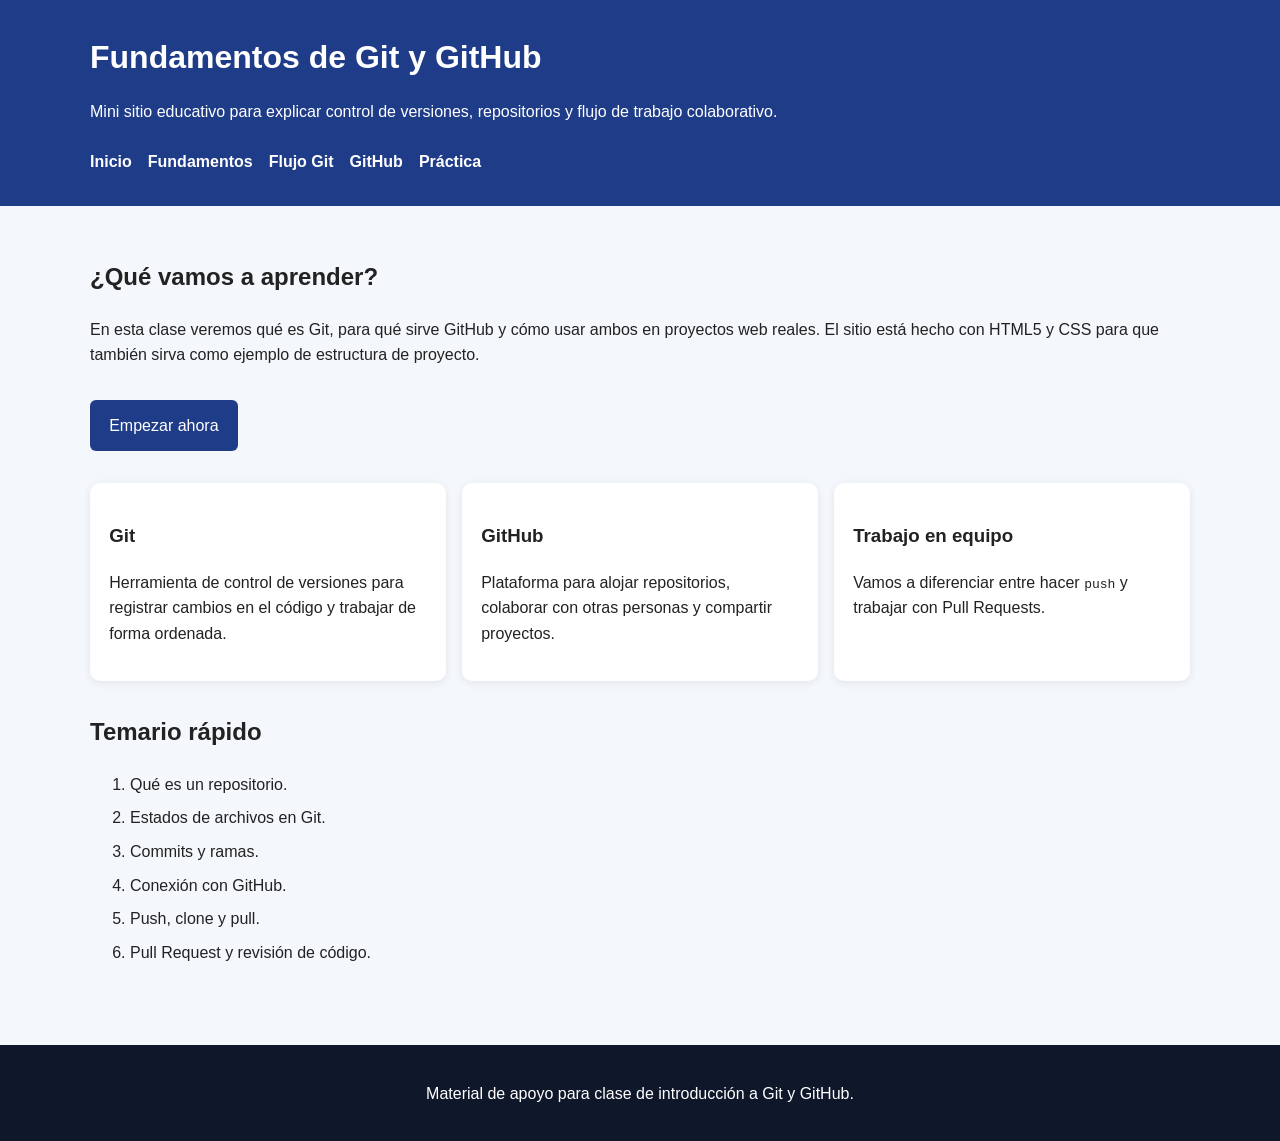
<file: index.html>
<!DOCTYPE html>
<html lang="es">
<head>
  <meta charset="UTF-8">
  <meta name="viewport" content="width=device-width, initial-scale=1.0">
  <title>Clase de Git y GitHub</title>
  <link rel="stylesheet" href="styles.css">
</head>
<body>
  <header class="site-header">
    <div class="container">
      <h1>Fundamentos de Git y GitHub</h1>
      <p class="subtitle">Mini sitio educativo para explicar control de versiones, repositorios y flujo de trabajo colaborativo.</p>
      <nav>
        <ul class="nav-list">
          <li><a href="index.html">Inicio</a></li>
          <li><a href="fundamentos.html">Fundamentos</a></li>
          <li><a href="flujo.html">Flujo Git</a></li>
          <li><a href="github.html">GitHub</a></li>
          <li><a href="practica.html">Práctica</a></li>
        </ul>
      </nav>
    </div>
  </header>

  <main class="container">
    <section class="hero">
      <article>
        <h2>¿Qué vamos a aprender?</h2>
        <p>En esta clase veremos qué es Git, para qué sirve GitHub y cómo usar ambos en proyectos web reales. El sitio está hecho con HTML5 y CSS para que también sirva como ejemplo de estructura de proyecto.</p>
        <a class="button" href="fundamentos.html">Empezar ahora</a>
      </article>
    </section>

    <section class="grid">
      <article class="card">
        <h3>Git</h3>
        <p>Herramienta de control de versiones para registrar cambios en el código y trabajar de forma ordenada.</p>
      </article>

      <article class="card">
        <h3>GitHub</h3>
        <p>Plataforma para alojar repositorios, colaborar con otras personas y compartir proyectos.</p>
      </article>

      <article class="card">
        <h3>Trabajo en equipo</h3>
        <p>Vamos a diferenciar entre hacer <code>push</code> y trabajar con Pull Requests.</p>
      </article>
    </section>

    <section>
      <h2>Temario rápido</h2>
      <ol class="content-list">
        <li>Qué es un repositorio.</li>
        <li>Estados de archivos en Git.</li>
        <li>Commits y ramas.</li>
        <li>Conexión con GitHub.</li>
        <li>Push, clone y pull.</li>
        <li>Pull Request y revisión de código.</li>
      </ol>
    </section>
  </main>

  <footer class="site-footer">
    <div class="container">
      <p>Material de apoyo para clase de introducción a Git y GitHub.</p>
    </div>
  </footer>
</body>
</html>
</file>
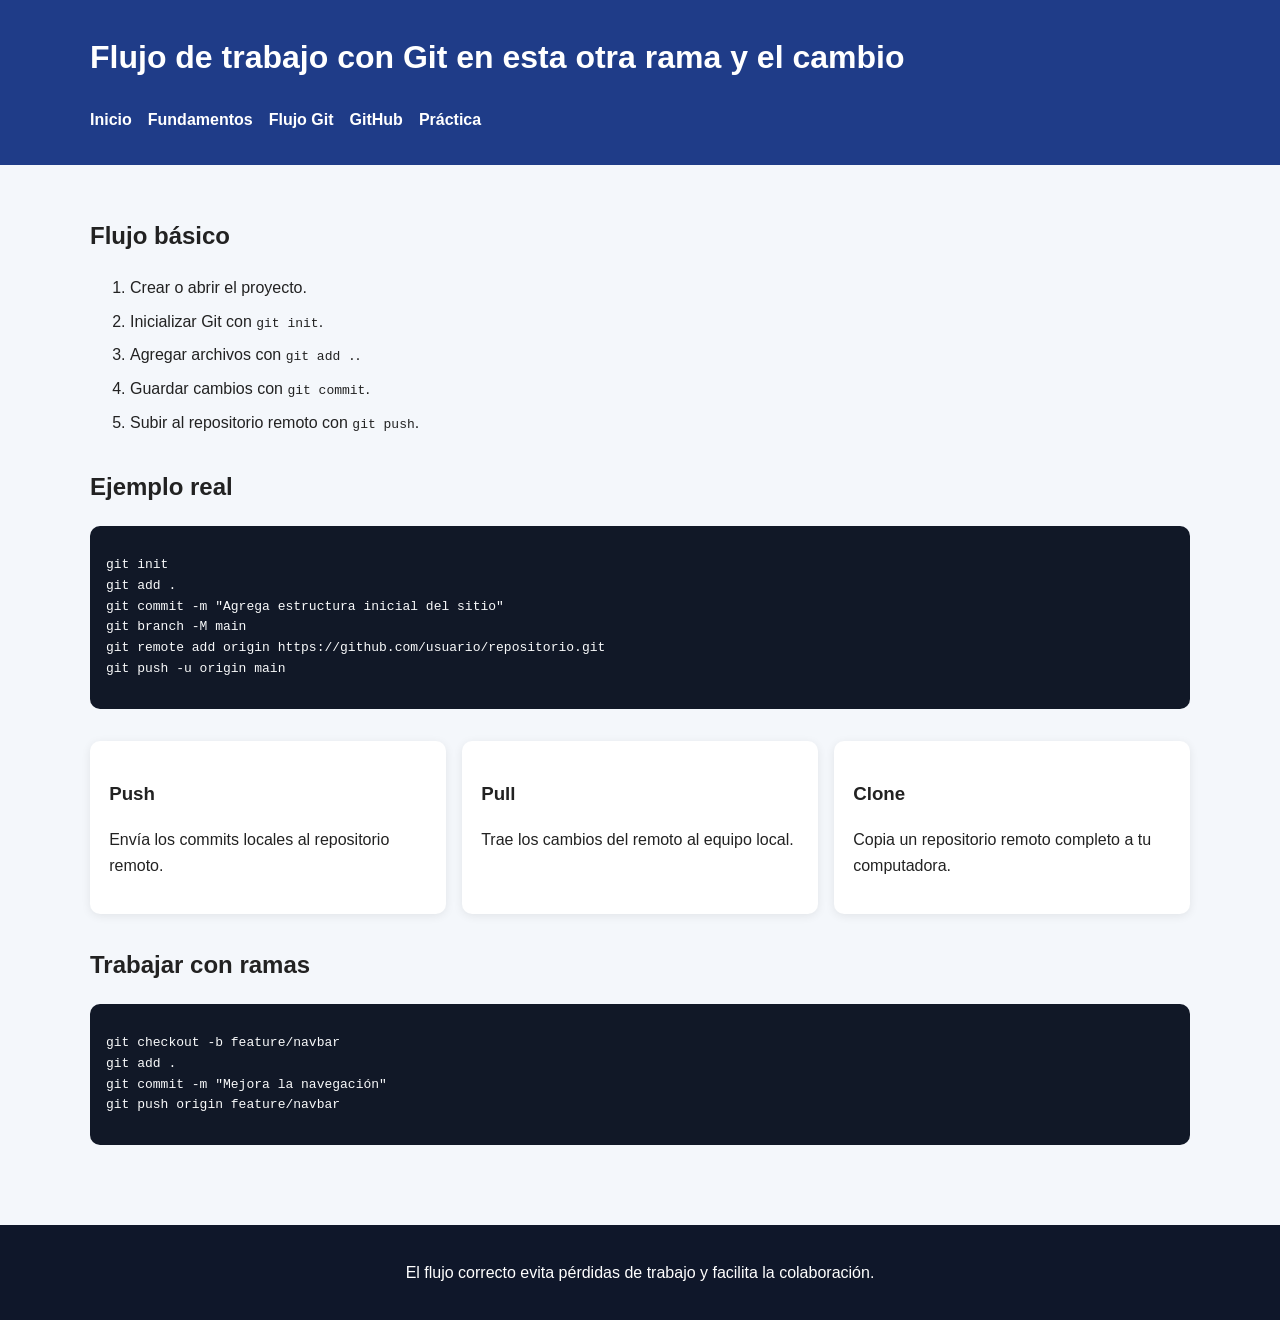
<file: flujo.html>
<!doctype html>
<html lang="es">
  <head>
    <meta charset="UTF-8" />
    <meta name="viewport" content="width=device-width, initial-scale=1.0" />
    <title>Flujo de trabajo con Git</title>
    <link rel="stylesheet" href="styles.css" />
  </head>
  <body>
    <header class="site-header">
      <div class="container">
        <h1>Flujo de trabajo con Git en esta otra rama y el cambio</h1>
        <nav>
          <ul class="nav-list">
            <li><a href="index.html">Inicio</a></li>
            <li><a href="fundamentos.html">Fundamentos</a></li>
            <li><a href="flujo.html">Flujo Git</a></li>
            <li><a href="github.html">GitHub</a></li>
            <li><a href="practica.html">Práctica</a></li>
          </ul>
        </nav>
      </div>
    </header>

    <main class="container">
      <section>
        <h2>Flujo básico</h2>
        <ol class="content-list">
          <li>Crear o abrir el proyecto.</li>
          <li>Inicializar Git con <code>git init</code>.</li>
          <li>Agregar archivos con <code>git add .</code>.</li>
          <li>Guardar cambios con <code>git commit</code>.</li>
          <li>Subir al repositorio remoto con <code>git push</code>.</li>
        </ol>
      </section>

      <section>
        <h2>Ejemplo real</h2>
        <div class="code-block">
          <pre><code>git init
git add .
git commit -m "Agrega estructura inicial del sitio"
git branch -M main
git remote add origin https://github.com/usuario/repositorio.git
git push -u origin main</code></pre>
        </div>
      </section>

      <section class="grid">
        <article class="card">
          <h3>Push</h3>
          <p>Envía los commits locales al repositorio remoto.</p>
        </article>

        <article class="card">
          <h3>Pull</h3>
          <p>Trae los cambios del remoto al equipo local.</p>
        </article>

        <article class="card">
          <h3>Clone</h3>
          <p>Copia un repositorio remoto completo a tu computadora.</p>
        </article>
      </section>

      <section>
        <h2>Trabajar con ramas</h2>
        <div class="code-block">
          <pre><code>git checkout -b feature/navbar
git add .
git commit -m "Mejora la navegación"
git push origin feature/navbar</code></pre>
        </div>
      </section>
    </main>

    <footer class="site-footer">
      <div class="container">
        <p>
          El flujo correcto evita pérdidas de trabajo y facilita la
          colaboración.
        </p>
      </div>
    </footer>
  </body>
</html>
</file>
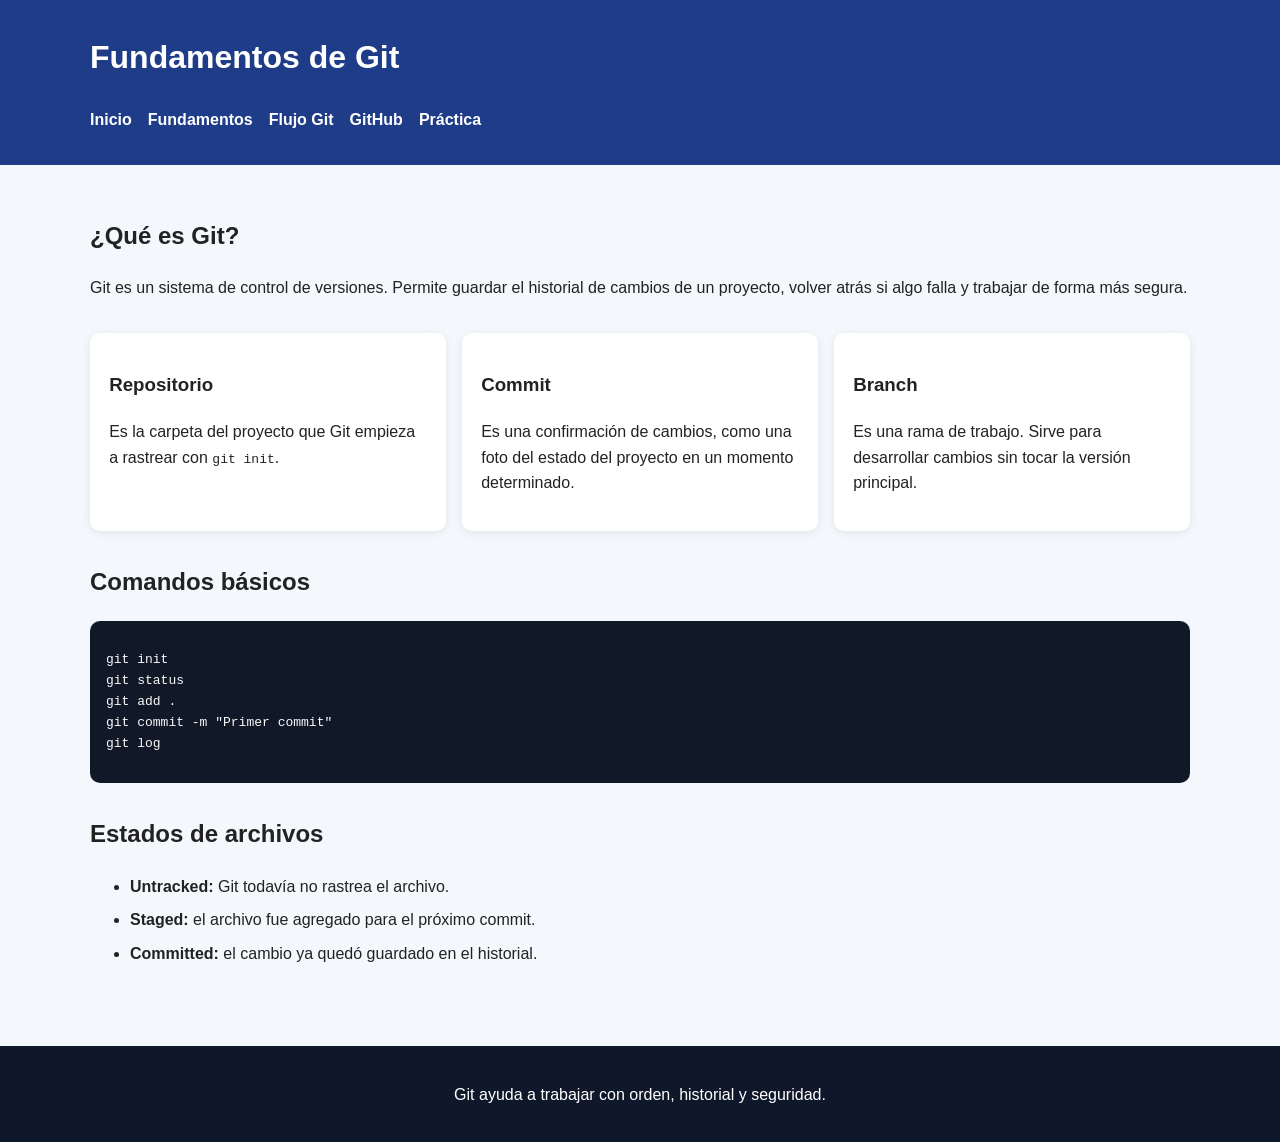
<file: fundamentos.html>
<!DOCTYPE html>
<html lang="es">
<head>
  <meta charset="UTF-8">
  <meta name="viewport" content="width=device-width, initial-scale=1.0">
  <title>Fundamentos de Git</title>
  <link rel="stylesheet" href="styles.css">
</head>
<body>
  <header class="site-header">
    <div class="container">
      <h1>Fundamentos de Git</h1>
      <nav>
        <ul class="nav-list">
          <li><a href="index.html">Inicio</a></li>
          <li><a href="fundamentos.html">Fundamentos</a></li>
          <li><a href="flujo.html">Flujo Git</a></li>
          <li><a href="github.html">GitHub</a></li>
          <li><a href="practica.html">Práctica</a></li>
        </ul>
      </nav>
    </div>
  </header>

  <main class="container">
    <section>
      <h2>¿Qué es Git?</h2>
      <p>Git es un sistema de control de versiones. Permite guardar el historial de cambios de un proyecto, volver atrás si algo falla y trabajar de forma más segura.</p>
    </section>

    <section class="grid">
      <article class="card">
        <h3>Repositorio</h3>
        <p>Es la carpeta del proyecto que Git empieza a rastrear con <code>git init</code>.</p>
      </article>

      <article class="card">
        <h3>Commit</h3>
        <p>Es una confirmación de cambios, como una foto del estado del proyecto en un momento determinado.</p>
      </article>

      <article class="card">
        <h3>Branch</h3>
        <p>Es una rama de trabajo. Sirve para desarrollar cambios sin tocar la versión principal.</p>
      </article>
    </section>

    <section>
      <h2>Comandos básicos</h2>
      <div class="code-block">
        <pre><code>git init
git status
git add .
git commit -m "Primer commit"
git log</code></pre>
      </div>
    </section>

    <section>
      <h2>Estados de archivos</h2>
      <ul class="content-list">
        <li><strong>Untracked:</strong> Git todavía no rastrea el archivo.</li>
        <li><strong>Staged:</strong> el archivo fue agregado para el próximo commit.</li>
        <li><strong>Committed:</strong> el cambio ya quedó guardado en el historial.</li>
      </ul>
    </section>
  </main>

  <footer class="site-footer">
    <div class="container">
      <p>Git ayuda a trabajar con orden, historial y seguridad.</p>
    </div>
  </footer>
</body>
</html>
</file>
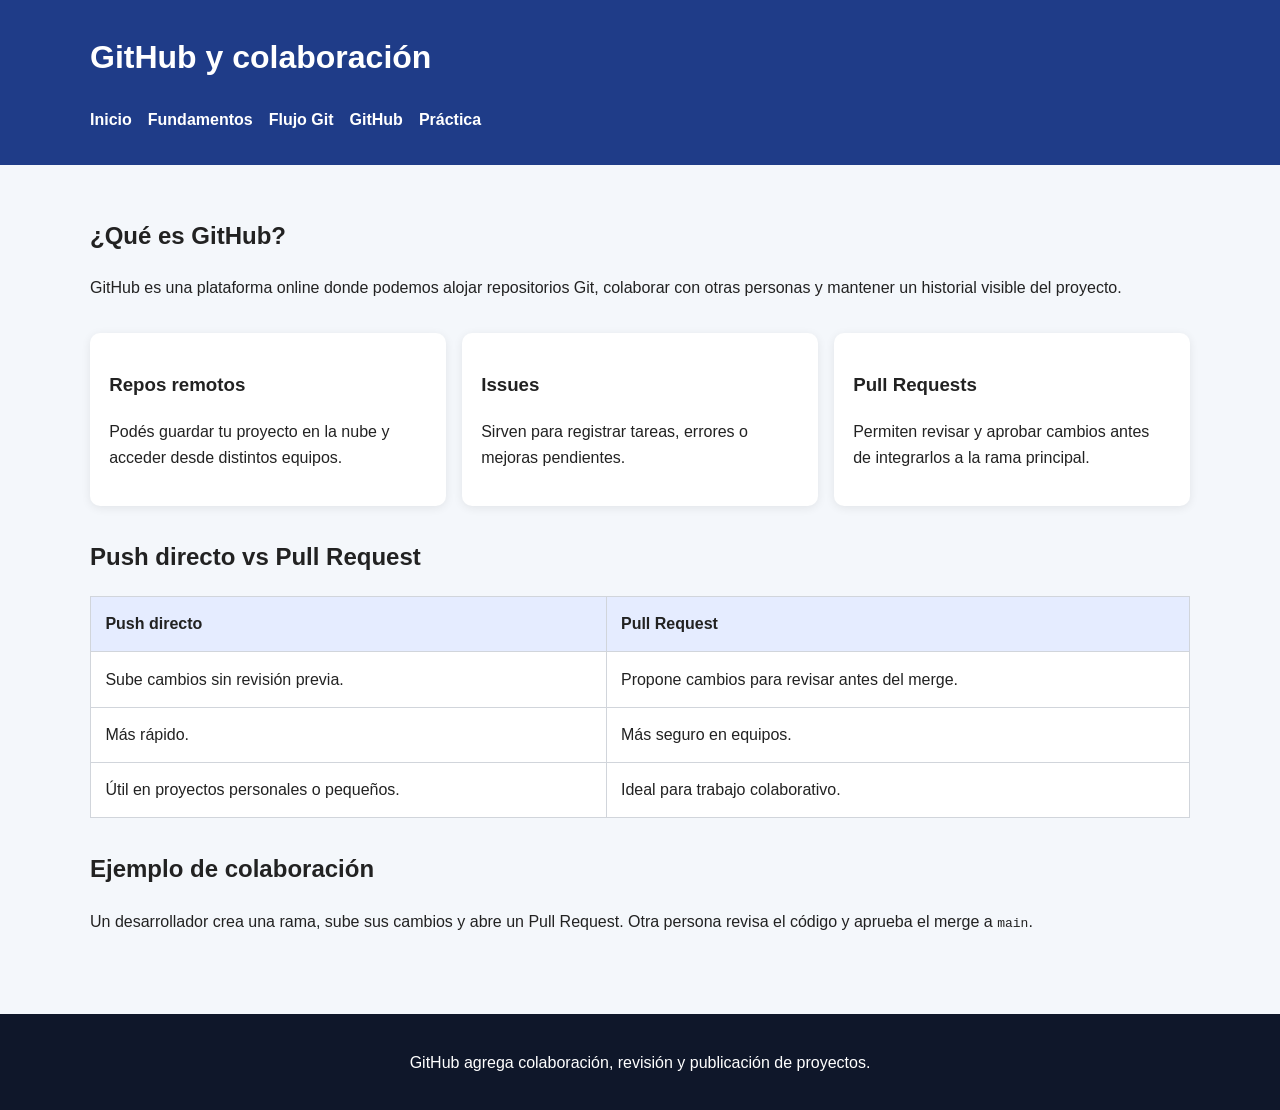
<file: github.html>
<!DOCTYPE html>
<html lang="es">
<head>
  <meta charset="UTF-8">
  <meta name="viewport" content="width=device-width, initial-scale=1.0">
  <title>GitHub y colaboración</title>
  <link rel="stylesheet" href="styles.css">
</head>
<body>
  <header class="site-header">
    <div class="container">
      <h1>GitHub y colaboración</h1>
      <nav>
        <ul class="nav-list">
          <li><a href="index.html">Inicio</a></li>
          <li><a href="fundamentos.html">Fundamentos</a></li>
          <li><a href="flujo.html">Flujo Git</a></li>
          <li><a href="github.html">GitHub</a></li>
          <li><a href="practica.html">Práctica</a></li>
        </ul>
      </nav>
    </div>
  </header>

  <main class="container">
    <section>
      <h2>¿Qué es GitHub?</h2>
      <p>GitHub es una plataforma online donde podemos alojar repositorios Git, colaborar con otras personas y mantener un historial visible del proyecto.</p>
    </section>

    <section class="grid">
      <article class="card">
        <h3>Repos remotos</h3>
        <p>Podés guardar tu proyecto en la nube y acceder desde distintos equipos.</p>
      </article>

      <article class="card">
        <h3>Issues</h3>
        <p>Sirven para registrar tareas, errores o mejoras pendientes.</p>
      </article>

      <article class="card">
        <h3>Pull Requests</h3>
        <p>Permiten revisar y aprobar cambios antes de integrarlos a la rama principal.</p>
      </article>
    </section>

    <section>
      <h2>Push directo vs Pull Request</h2>
      <table>
        <thead>
          <tr>
            <th>Push directo</th>
            <th>Pull Request</th>
          </tr>
        </thead>
        <tbody>
          <tr>
            <td>Sube cambios sin revisión previa.</td>
            <td>Propone cambios para revisar antes del merge.</td>
          </tr>
          <tr>
            <td>Más rápido.</td>
            <td>Más seguro en equipos.</td>
          </tr>
          <tr>
            <td>Útil en proyectos personales o pequeños.</td>
            <td>Ideal para trabajo colaborativo.</td>
          </tr>
        </tbody>
      </table>
    </section>

    <section>
      <h2>Ejemplo de colaboración</h2>
      <p>Un desarrollador crea una rama, sube sus cambios y abre un Pull Request. Otra persona revisa el código y aprueba el merge a <code>main</code>.</p>
    </section>
  </main>

  <footer class="site-footer">
    <div class="container">
      <p>GitHub agrega colaboración, revisión y publicación de proyectos.</p>
    </div>
  </footer>
</body>
</html>
</file>
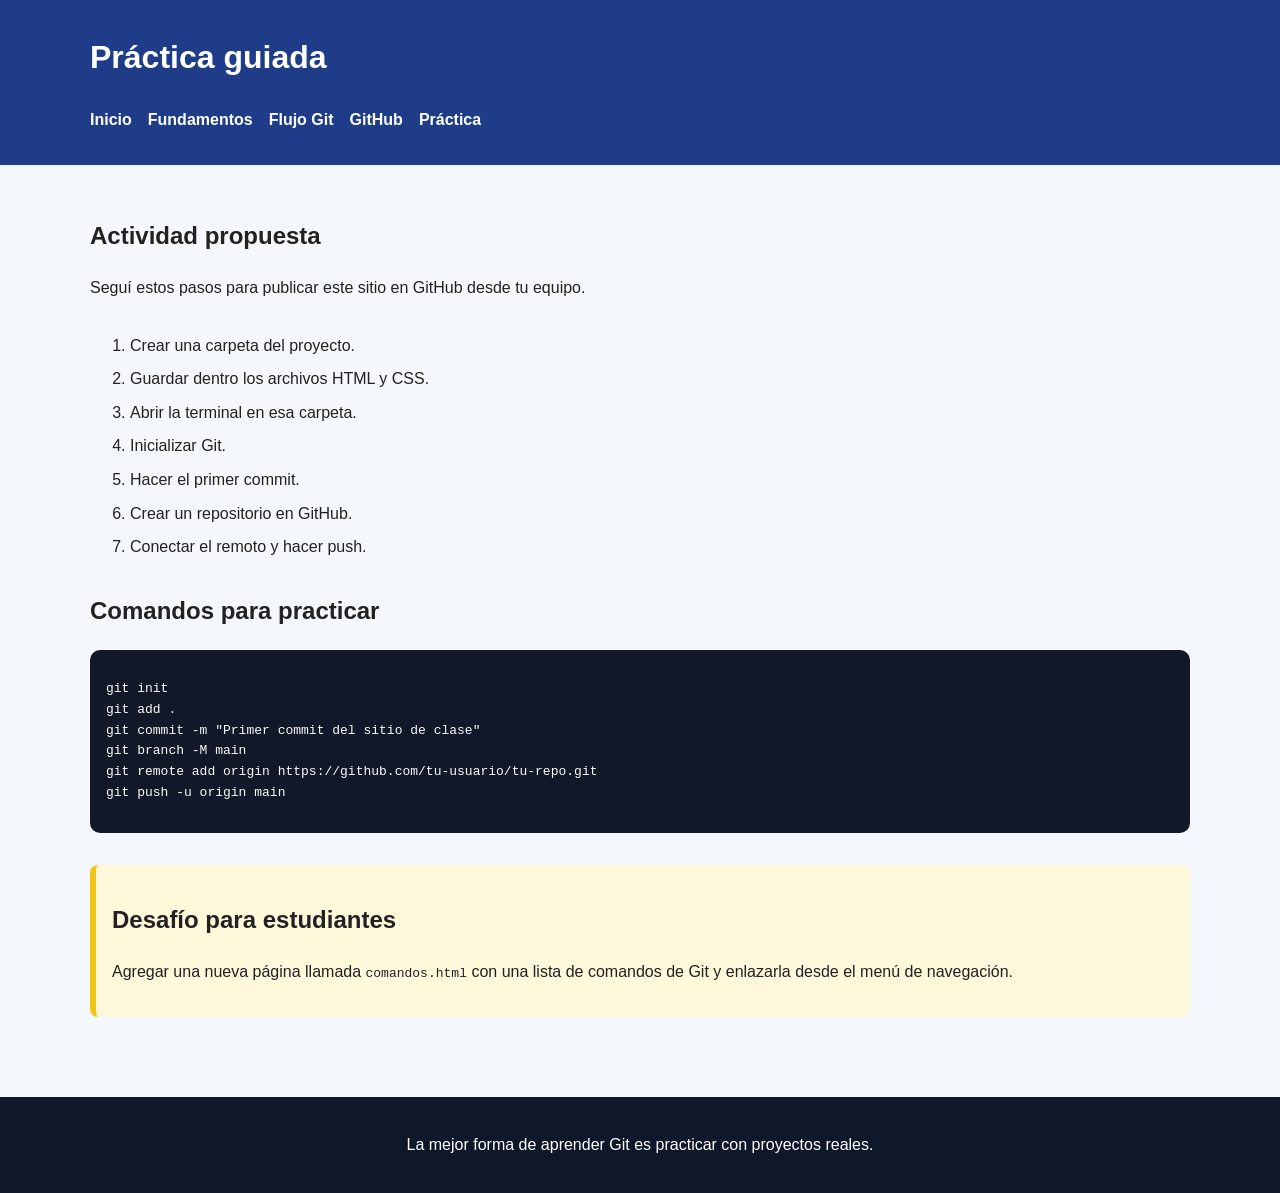
<file: practica.html>
<!DOCTYPE html>
<html lang="es">
<head>
  <meta charset="UTF-8">
  <meta name="viewport" content="width=device-width, initial-scale=1.0">
  <title>Práctica guiada</title>
  <link rel="stylesheet" href="styles.css">
</head>
<body>
  <header class="site-header">
    <div class="container">
      <h1>Práctica guiada</h1>
      <nav>
        <ul class="nav-list">
          <li><a href="index.html">Inicio</a></li>
          <li><a href="fundamentos.html">Fundamentos</a></li>
          <li><a href="flujo.html">Flujo Git</a></li>
          <li><a href="github.html">GitHub</a></li>
          <li><a href="practica.html">Práctica</a></li>
        </ul>
      </nav>
    </div>
  </header>

  <main class="container">
    <section>
      <h2>Actividad propuesta</h2>
      <p>Seguí estos pasos para publicar este sitio en GitHub desde tu equipo.</p>
    </section>

    <section>
      <ol class="content-list">
        <li>Crear una carpeta del proyecto.</li>
        <li>Guardar dentro los archivos HTML y CSS.</li>
        <li>Abrir la terminal en esa carpeta.</li>
        <li>Inicializar Git.</li>
        <li>Hacer el primer commit.</li>
        <li>Crear un repositorio en GitHub.</li>
        <li>Conectar el remoto y hacer push.</li>
      </ol>
    </section>

    <section>
      <h2>Comandos para practicar</h2>
      <div class="code-block">
        <pre><code>git init
git add .
git commit -m "Primer commit del sitio de clase"
git branch -M main
git remote add origin https://github.com/tu-usuario/tu-repo.git
git push -u origin main</code></pre>
      </div>
    </section>

    <section class="callout">
      <h2>Desafío para estudiantes</h2>
      <p>Agregar una nueva página llamada <code>comandos.html</code> con una lista de comandos de Git y enlazarla desde el menú de navegación.</p>
    </section>
  </main>

  <footer class="site-footer">
    <div class="container">
      <p>La mejor forma de aprender Git es practicar con proyectos reales.</p>
    </div>
  </footer>
</body>
</html>
</file>
<file: styles.css>
* {
  box-sizing: border-box;
}

body {
  margin: 0;
  font-family: Arial, Helvetica, sans-serif;
  line-height: 1.6;
  color: #222;
  background-color: #f4f7fb;
}

.container {
  width: 90%;
  max-width: 1100px;
  margin: 0 auto;
}

.site-header {
  background-color: #1f3c88;
  color: #fff;
  padding: 2rem 0;
}

.site-header h1 {
  margin: 0 0 0.5rem;
}

.subtitle {
  max-width: 760px;
}

.nav-list {
  list-style: none;
  padding: 0;
  margin: 1.5rem 0 0;
  display: flex;
  flex-wrap: wrap;
  gap: 1rem;
}

.nav-list a {
  color: #fff;
  text-decoration: none;
  font-weight: bold;
}

.nav-list a:hover {
  text-decoration: underline;
}

main {
  padding: 2rem 0 3rem;
}

.hero,
section {
  margin-bottom: 2rem;
}

.grid {
  display: grid;
  grid-template-columns: repeat(auto-fit, minmax(220px, 1fr));
  gap: 1rem;
}

.card {
  background-color: #fff;
  padding: 1.2rem;
  border-radius: 10px;
  box-shadow: 0 2px 10px rgba(0, 0, 0, 0.08);
}

.button {
  display: inline-block;
  margin-top: 1rem;
  background-color: #1f3c88;
  color: #fff;
  text-decoration: none;
  padding: 0.8rem 1.2rem;
  border-radius: 6px;
}

.button:hover {
  background-color: #162d66;
}

.content-list li {
  margin-bottom: 0.5rem;
}

.code-block {
  background-color: #111827;
  color: #f9fafb;
  padding: 1rem;
  border-radius: 10px;
  overflow-x: auto;
}

table {
  width: 100%;
  border-collapse: collapse;
  background-color: #fff;
}

th,
td {
  border: 1px solid #d1d5db;
  padding: 0.9rem;
  text-align: left;
}

th {
  background-color: #e5ecff;
}

.callout {
  background-color: #fff8db;
  border-left: 6px solid #f0c419;
  padding: 1rem;
  border-radius: 8px;
}

.site-footer {
  background-color: #0f172a;
  color: #fff;
  padding: 1.2rem 0;
  text-align: center;
}
</file>
